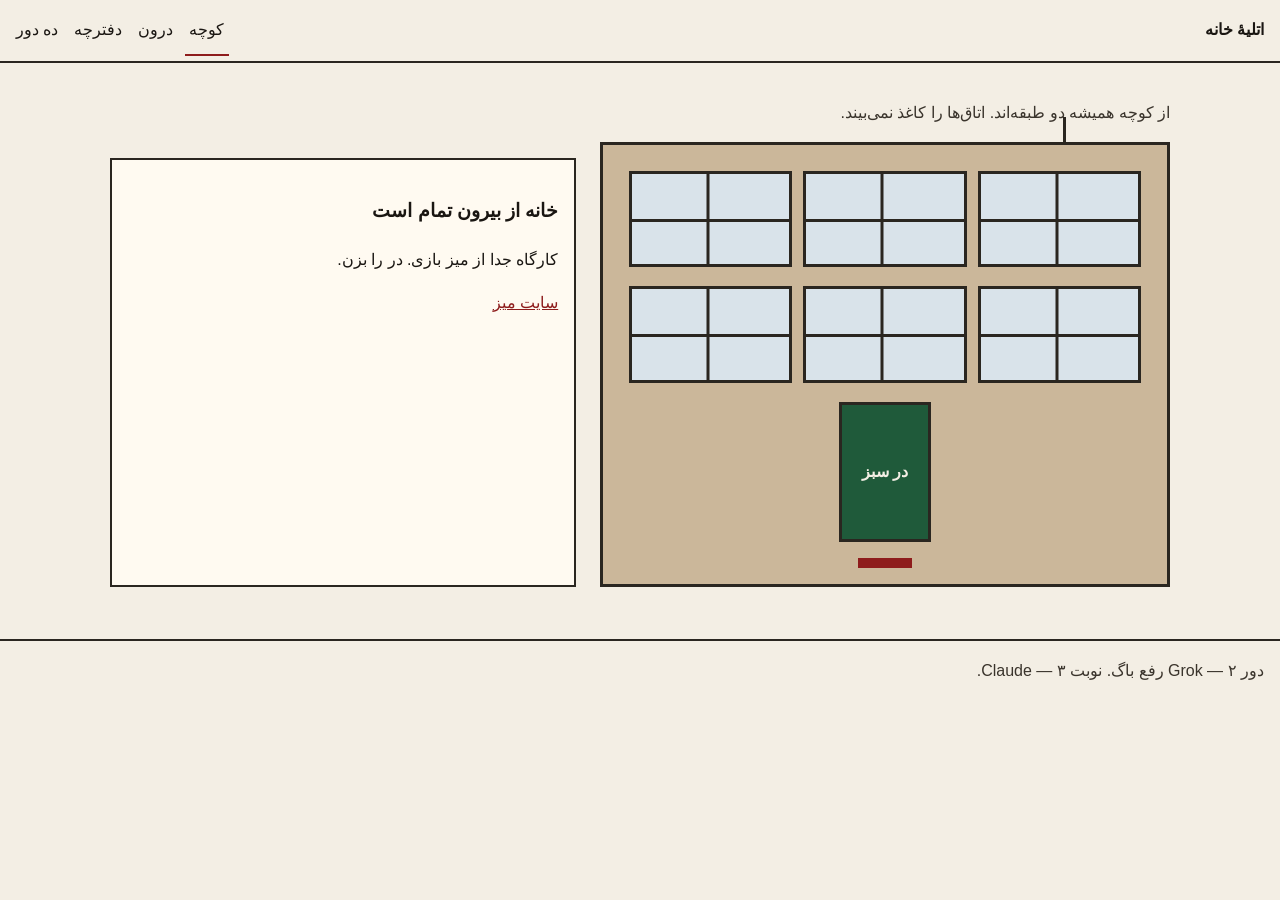
<file: index.html>
<!DOCTYPE html>
<html lang="fa" dir="rtl">
<head>
  <meta charset="utf-8">
  <meta name="viewport" content="width=device-width, initial-scale=1">
  <title>اتلیهٔ خانه — پرِ سیمرغ</title>
  <link rel="stylesheet" href="css/studio.css">
</head>
<body>
  <a class="skip" href="#main">برو به متن</a>
  <header class="top">
    <a class="brand" href="index.html">اتلیهٔ خانه</a>
    <nav>
      <a href="index.html" aria-current="page">کوچه</a>
      <a href="house.html">درون</a>
      <a href="comic.html">دفترچه</a>
      <a href="collab.html">ده دور</a>
    </nav>
  </header>
  <main id="main">
    <p class="mute">از کوچه همیشه دو طبقه‌اند. اتاق‌ها را کاغذ نمی‌بیند.</p>
    <section class="street">
      <div class="facade" aria-label="نمای خانه">
        <span class="antenna" aria-hidden="true"></span>
        <div class="floors">
          <div class="row"><div class="window"></div><div class="window"></div><div class="window"></div></div>
          <div class="row"><div class="window"></div><div class="window"></div><div class="window"></div></div>
          <div class="ground"><div></div><button class="door" id="door" type="button">در سبز</button><div></div></div>
        </div>
        <div class="shawl" title="شال"></div>
      </div>
      <aside class="card">
        <h1>خانه از بیرون تمام است</h1>
        <p>کارگاه جدا از میز بازی. در را بزن.</p>
        <p><a href="https://maryamjaberi.github.io/simorgh/">سایت میز</a></p>
      </aside>
    </section>
  </main>
  <footer>دور ۲ — Grok رفع باگ. نوبت ۳ — Claude.</footer>
  <script src="js/studio.js"></script>
</body>
</html>
</file>
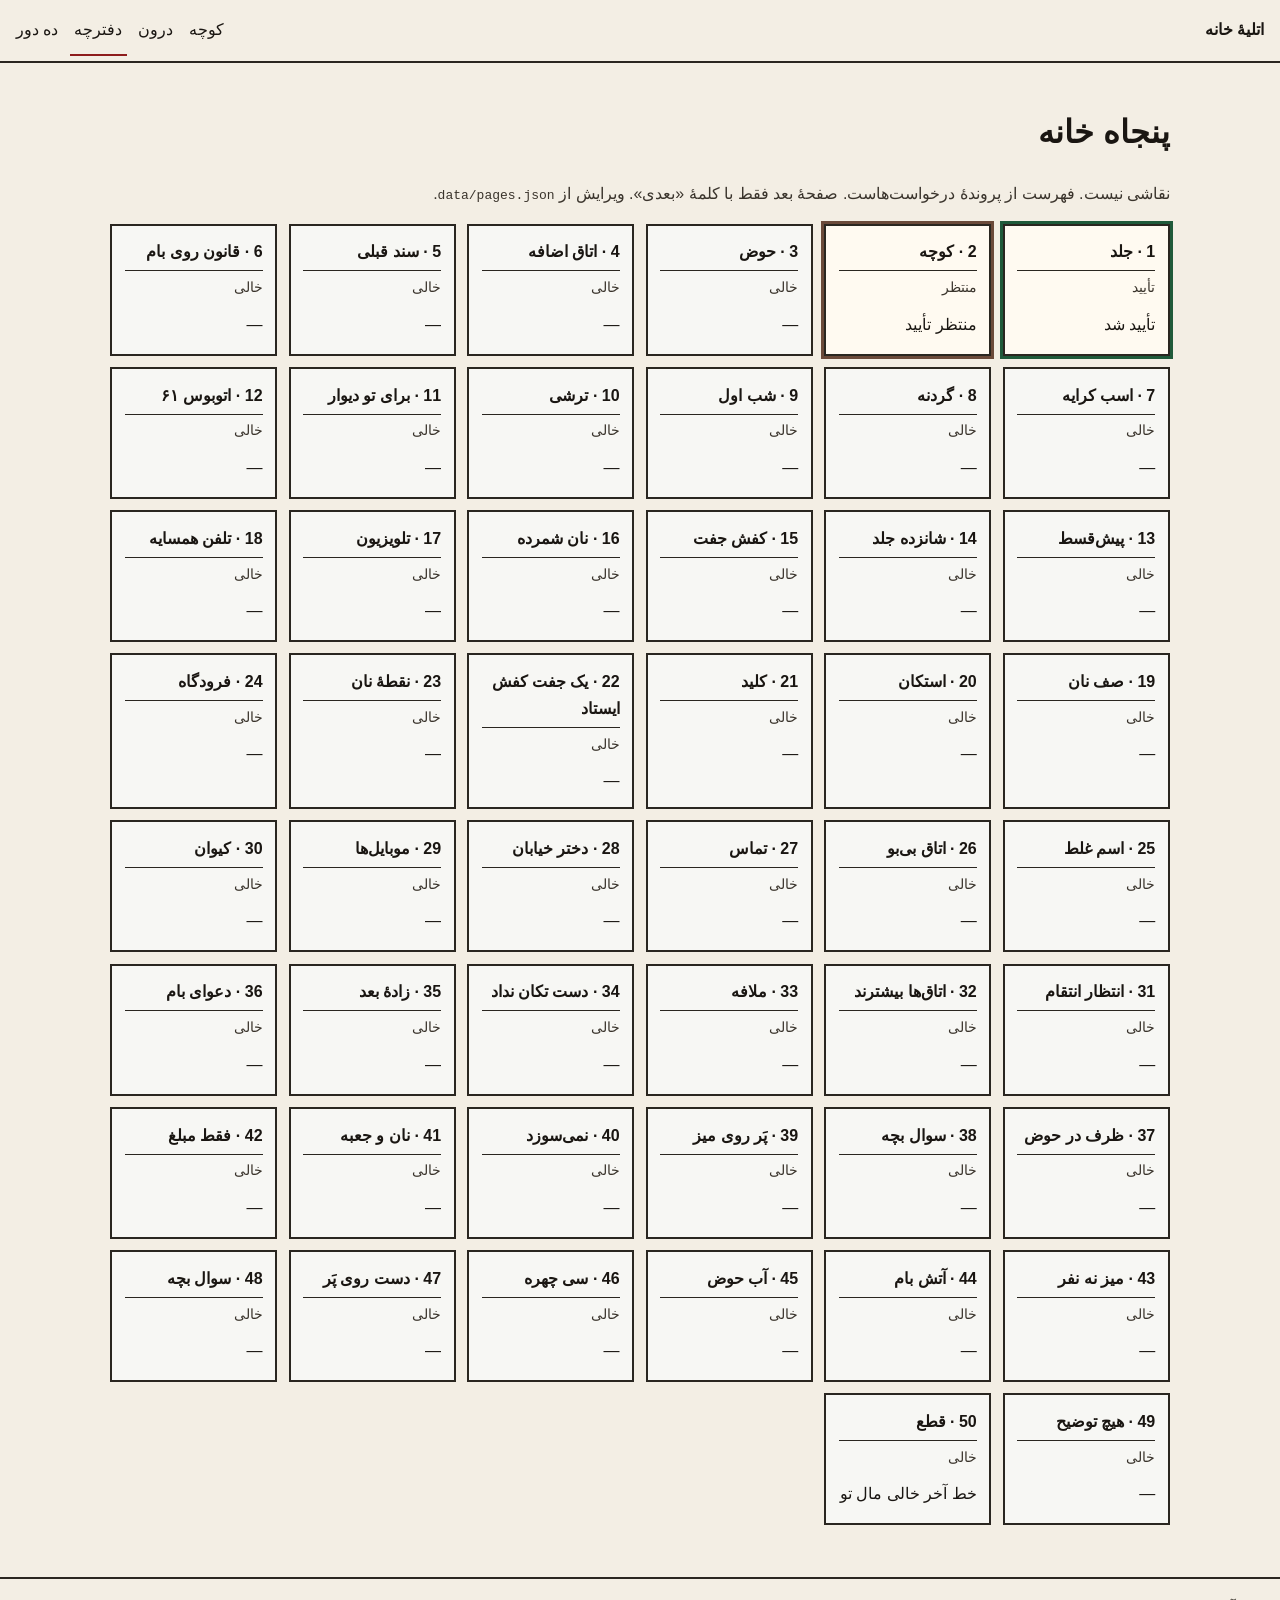
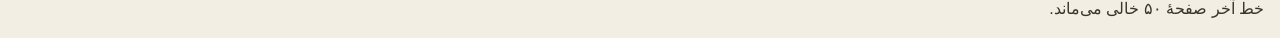
<file: comic.html>
<!DOCTYPE html>
<html lang="fa" dir="rtl">
<head>
  <meta charset="utf-8">
  <meta name="viewport" content="width=device-width, initial-scale=1">
  <title>دفترچهٔ پنجاه صفحه</title>
  <link rel="stylesheet" href="css/studio.css">
</head>
<body>
  <a class="skip" href="#main">برو به متن</a>
  <header class="top">
    <a class="brand" href="index.html">اتلیهٔ خانه</a>
    <nav>
      <a href="index.html">کوچه</a>
      <a href="house.html">درون</a>
      <a href="comic.html" aria-current="page">دفترچه</a>
      <a href="collab.html">ده دور</a>
    </nav>
  </header>
  <main id="main">
    <h1>پنجاه خانه</h1>
    <p class="mute">نقاشی نیست. فهرست از پروندهٔ درخواست‌هاست. صفحهٔ بعد فقط با کلمهٔ «بعدی». ویرایش از <code>data/pages.json</code>.</p>
    <div id="board" class="board"></div>
  </main>
  <footer>خط آخر صفحهٔ ۵۰ خالی می‌ماند.</footer>
  <script src="js/comic.js"></script>
</body>
</html>
</file>
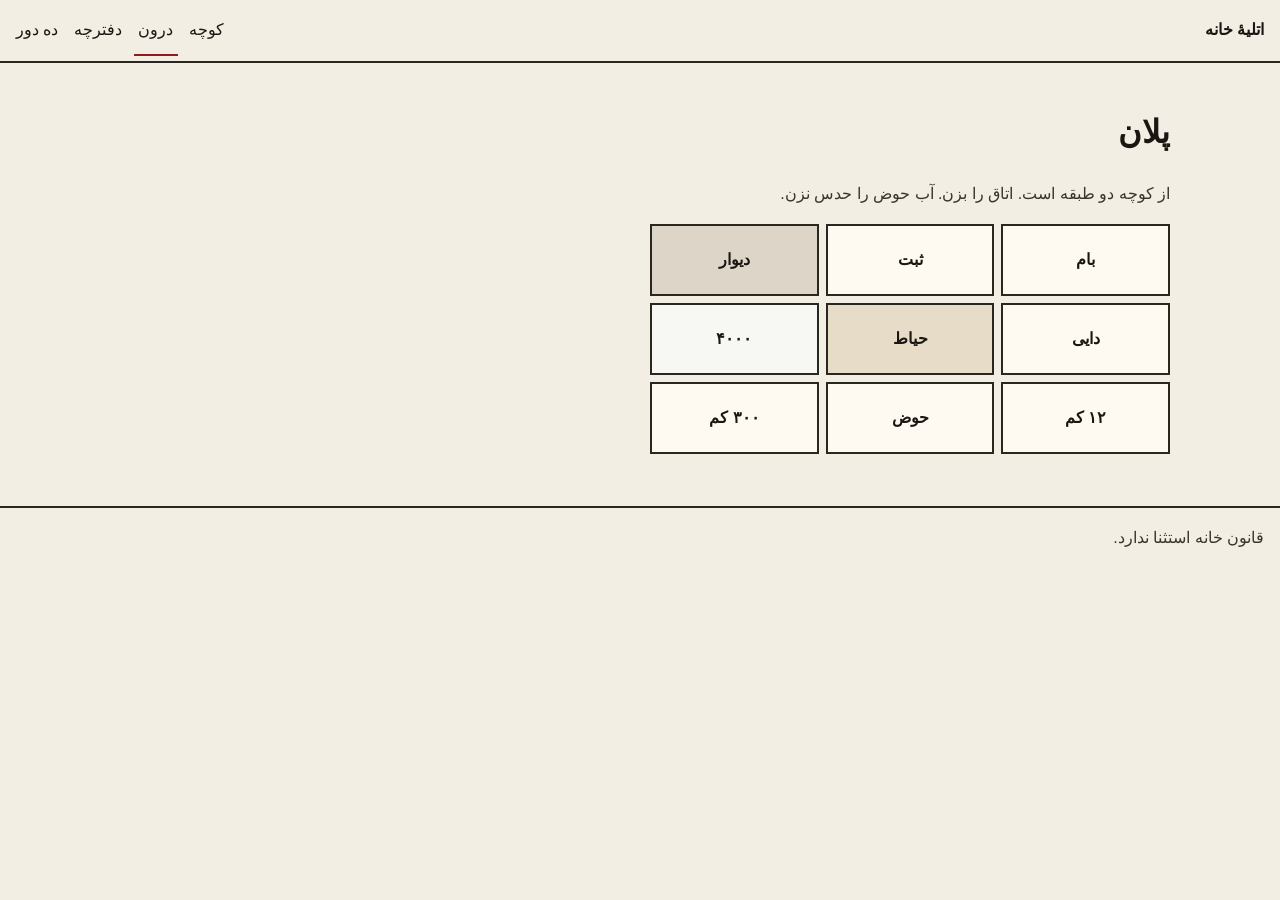
<file: house.html>
<!DOCTYPE html>
<html lang="fa" dir="rtl">
<head>
  <meta charset="utf-8">
  <meta name="viewport" content="width=device-width, initial-scale=1">
  <title>درون خانه</title>
  <link rel="stylesheet" href="css/studio.css">
</head>
<body>
  <a class="skip" href="#main">برو به متن</a>
  <header class="top">
    <a class="brand" href="index.html">اتلیهٔ خانه</a>
    <nav>
      <a href="index.html">کوچه</a>
      <a href="house.html" aria-current="page">درون</a>
      <a href="comic.html">دفترچه</a>
      <a href="collab.html">ده دور</a>
    </nav>
  </header>
  <main id="main">
    <h1>پلان</h1>
    <p class="mute">از کوچه دو طبقه است. اتاق را بزن. آب حوض را حدس نزن.</p>
    <div class="plan" role="group" aria-label="پلان خانه">
      <button type="button" class="cell" data-id="bam">بام</button>
      <button type="button" class="cell" data-id="sabt">ثبت</button>
      <button type="button" class="cell wall" data-id="divar">دیوار</button>
      <button type="button" class="cell" data-id="dayi">دایی</button>
      <button type="button" class="cell yard" data-id="hayat">حیاط</button>
      <button type="button" class="cell odorless" data-id="4000">۴۰۰۰</button>
      <button type="button" class="cell" data-id="12">۱۲ کم</button>
      <button type="button" class="cell" data-id="hoz">حوض</button>
      <button type="button" class="cell" data-id="300">۳۰۰ کم</button>
    </div>
    <aside class="card" id="panel" hidden>
      <h2 id="panel-title"></h2>
      <p id="panel-body"></p>
    </aside>
  </main>
  <footer>قانون خانه استثنا ندارد.</footer>
  <script src="js/house.js"></script>
</body>
</html>
</file>
<file: css/studio.css>
:root {
  --paper: #f3eee4;
  --ink: #1a1612;
  --brick: #6b4a3a;
  --door: #1f5a3a;
  --door-ink: #f3eee4;
  --shawl: #8e1c1c;
  --line: #2a2620;
  --mute: #3a342c;
  --card: #fffaf1;
}
* { box-sizing: border-box; }
html, body {
  margin: 0;
  background: var(--paper);
  color: var(--ink);
  font-family: Tahoma, sans-serif;
  line-height: 1.7;
}
a { color: var(--shawl); }
a:focus-visible, button:focus-visible {
  outline: 3px solid var(--ink);
  outline-offset: 3px;
}
.skip {
  position: absolute;
  right: 1rem;
  top: -4rem;
  background: var(--ink);
  color: var(--paper);
  padding: 0.5rem;
  z-index: 20;
}
.skip:focus { top: 1rem; }
.top {
  display: flex;
  justify-content: space-between;
  gap: 1rem;
  padding: 1rem;
  border-bottom: 2px solid var(--line);
}
.brand { font-weight: 700; color: var(--ink); text-decoration: none; }
nav { display: flex; gap: 1rem; flex-wrap: wrap; }
nav a {
  color: var(--ink);
  text-decoration: none;
  display: inline-block;
  padding: 0.65rem 0.3rem;
  margin: -0.65rem -0.3rem;
}
nav a[aria-current="page"] { border-bottom: 2px solid var(--shawl); }
main { padding: 1.25rem; max-width: 1100px; margin: 0 auto; }
.mute { color: var(--mute); }
.street { display: grid; gap: 1.5rem; }
@media (min-width: 880px) {
  .street { grid-template-columns: 1.1fr 0.9fr; }
}
.facade {
  background: #cbb79a;
  border: 3px solid var(--line);
  min-height: 420px;
  padding: 1rem;
  position: relative;
}
.floors {
  display: grid;
  grid-template-rows: 1fr 1fr auto;
  min-height: 390px;
}
.row {
  display: grid;
  grid-template-columns: 1fr 1fr 1fr;
  gap: 0.7rem;
  padding: 0.6rem;
}
@media (max-width: 520px) {
  .row { gap: 0.4rem; padding: 0.4rem; }
  .window { min-height: 56px; }
}
.window {
  background: #d9e3ea;
  border: 3px solid var(--line);
  min-height: 70px;
  position: relative;
}
.window::before {
  content: "";
  position: absolute;
  inset-inline-start: 50%;
  top: 0;
  bottom: 0;
  width: 3px;
  background: var(--line);
  transform: translateX(-1.5px);
}
.window::after {
  content: "";
  position: absolute;
  inset-block-start: 50%;
  right: 0;
  left: 0;
  height: 3px;
  background: var(--line);
}
.ground {
  display: grid;
  grid-template-columns: 1fr auto 1fr;
  align-items: end;
  padding: 0.6rem;
}
.door {
  width: 92px;
  height: 140px;
  background: var(--door);
  color: var(--door-ink);
  border: 3px solid var(--line);
  font: inherit;
  font-weight: 700;
  cursor: pointer;
}
.antenna {
  position: absolute;
  top: -28px;
  inset-inline-start: 18%;
  width: 3px;
  height: 28px;
  background: var(--line);
}
.shawl {
  width: 54px;
  height: 10px;
  background: var(--shawl);
  margin: 0.4rem auto 0;
}
.card {
  background: var(--card);
  border: 2px solid var(--line);
  padding: 1rem;
  margin-top: 1rem;
}
.rooms, .board {
  display: grid;
  grid-template-columns: repeat(auto-fill, minmax(150px, 1fr));
  gap: 0.7rem;
}
.board { grid-template-columns: repeat(auto-fit, minmax(150px, 1fr)); }
.room, .page {
  border: 2px solid var(--line);
  background: var(--card);
  min-height: 110px;
  padding: 0.8rem;
}
.page {
  display: flex;
  flex-direction: column;
  min-height: 132px;
}
.page strong { display: block; }
.page .st {
  display: block;
  font-size: 0.85rem;
  color: var(--mute);
  margin-top: 0.3rem;
  padding-top: 0.3rem;
  border-top: 1px solid var(--line);
}
.page p { margin: 0.35rem 0 0 0; padding-top: 0.35rem; }
.page.empty { background: #f7f7f4; }
.room.wall, .cell.wall { background: #ddd6c8; }
.room.odorless, .cell.odorless { background: #f7f7f4; }
.ok { outline: 3px solid var(--door); }
.wait { outline: 3px solid var(--brick); }
.plan {
  display: grid;
  grid-template-columns: 1fr 1fr 1fr;
  gap: 0.45rem;
  max-width: 520px;
}
.cell {
  min-height: 72px;
  border: 2px solid var(--line);
  background: var(--card);
  font: inherit;
  font-weight: 700;
  color: var(--ink);
  cursor: pointer;
}
.cell.yard { background: #e6dcc8; }
.cell.on { outline: 3px solid var(--door); outline-offset: -3px; }
.rounds { display: grid; gap: 0.5rem; }
.round {
  display: grid;
  grid-template-columns: 3rem 1fr auto;
  gap: 0.7rem;
  border: 2px solid var(--line);
  background: var(--card);
  padding: 0.55rem 0.7rem;
}
footer {
  margin-top: 2rem;
  padding: 1rem;
  border-top: 2px solid var(--line);
  color: var(--mute);
}
</file>
